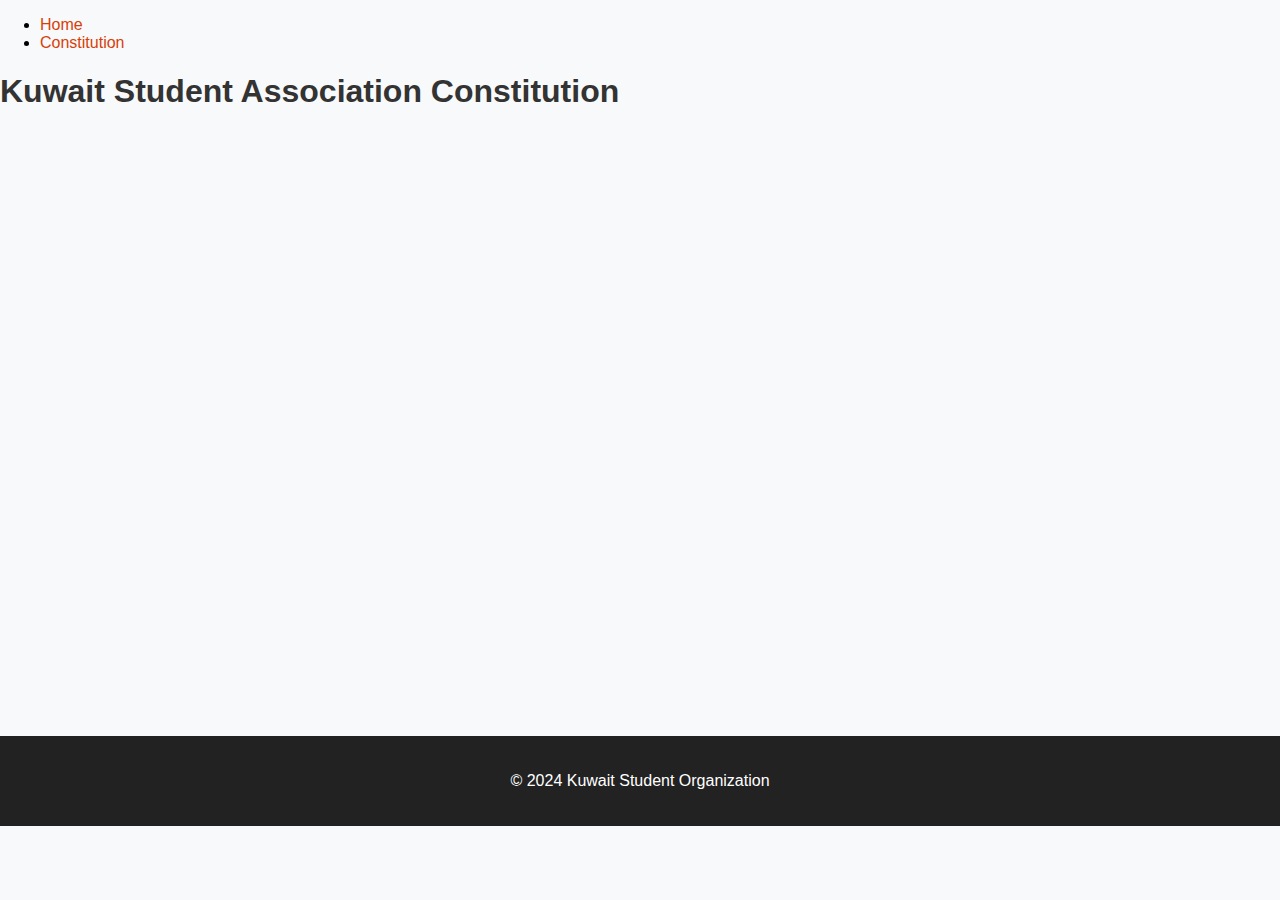
<file: web-project/index.html>
<!DOCTYPE html>
<html lang="en">

<head>
    <meta charset="UTF-8">
    <meta name="viewport" content="width=device-width, initial-scale=1.0">
    <title>Constitution</title>
    <link rel="stylesheet" href="css/styles.css">
</head>

<body>
    <header>
        <nav>
            <ul>
                <li><a href="index.html">Home</a></li>
                <li><a href="constitution.html">Constitution</a></li>
            </ul>
        </nav>
    </header>

    <main>
        <h1>Kuwait Student Association Constitution</h1>
        <iframe src="https://d1fdloi71mui9q.cloudfront.net/hqJS1HSS76AsgsDy37TH_The_Kuwaiti_Student_Association_Constitution%20(1).pdf" 
                width="100%" 
                height="600px" 
                style="border: none;">
        </iframe>
    </main>

    <footer>
        <p>&copy; 2024 Kuwait Student Organization</p>
    </footer>
</body>

</html>
</file>
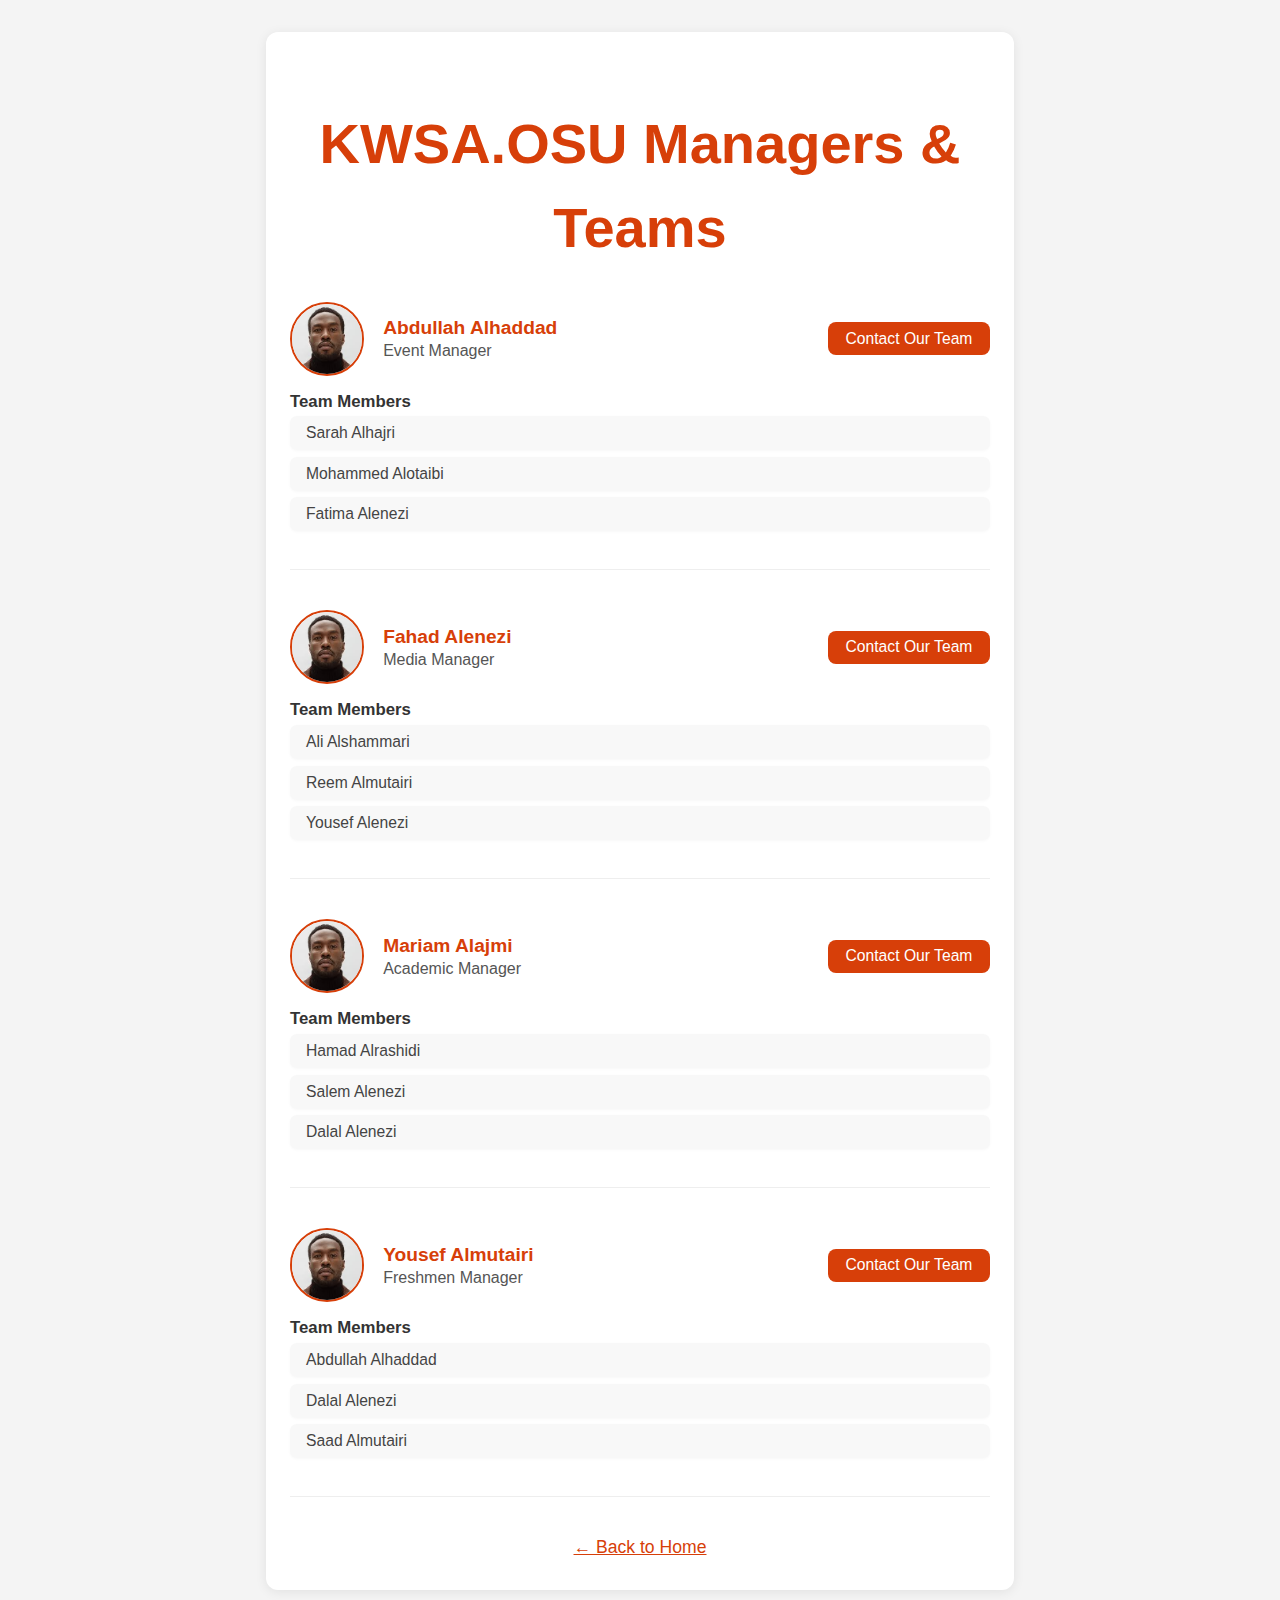
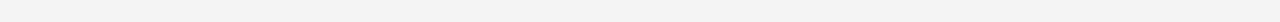
<file: managers.html>
<!DOCTYPE html>
<html lang="en">
<head>
  <meta charset="UTF-8">
  <title>KWSA.OSU Managers</title>
  <meta name="viewport" content="width=device-width, initial-scale=1">
  <link rel="stylesheet" href="css/styles.css">
  <style>
    body {
      background: #f4f4f4;
      font-family: 'Montserrat', sans-serif;
      margin: 0;
      padding: 0;
    }
    .managers-container {
      max-width: 700px;
      margin: 2rem auto;
      background: #fff;
      border-radius: 12px;
      box-shadow: 0 2px 12px rgba(0,0,0,0.08);
      padding: 2rem 1.5rem;
    }
    .manager-block {
      margin-bottom: 2.5rem;
      border-bottom: 1px solid #eee;
      padding-bottom: 2rem;
    }
    .manager-block:last-child {
      border-bottom: none;
      margin-bottom: 0;
      padding-bottom: 0;
    }
    .manager-header {
      display: flex;
      align-items: center;
      gap: 1.2rem;
      margin-bottom: 1rem;
    }
    .manager-img {
      width: 70px;
      height: 70px;
      border-radius: 50%;
      object-fit: cover;
      border: 2px solid #D73F09;
      background: #fff;
    }
    .manager-info {
      flex: 1;
    }
    .manager-name {
      font-size: 1.2rem;
      font-weight: 700;
      margin: 0 0 0.2rem 0;
      color: #D73F09;
    }
    .manager-title {
      font-size: 1rem;
      color: #555;
      margin: 0;
    }
    .team-title {
      font-size: 1.05rem;
      font-weight: 600;
      margin: 0.7rem 0 0.3rem 0;
      color: #333;
    }
    .team-list {
      list-style: none;
      padding: 0;
      margin: 0;
    }
    .team-list li {
      background: #f8f8f8;
      margin-bottom: 0.4rem;
      padding: 0.5rem 1rem;
      border-radius: 7px;
      font-size: 0.98rem;
      color: #444;
      box-shadow: 0 1px 3px rgba(0,0,0,0.03);
    }
    @media (max-width: 600px) {
      .managers-container {
        padding: 1rem 0.3rem;
      }
      .manager-header {
        flex-direction: column;
        align-items: flex-start;
        gap: 0.7rem;
      }
      .manager-img {
        width: 50px;
        height: 50px;
      }
      .manager-name {
        font-size: 1rem;
      }
      .manager-title {
        font-size: 0.93rem;
      }
      .team-title {
        font-size: 0.97rem;
      }
      .team-list li {
        font-size: 0.93rem;
        padding: 0.45rem 0.7rem;
      }
    }
    .back-link {
      display: block;
      text-align: center;
      margin-top: 2rem;
      font-size: 1.1rem;
      color: #D73F09;
      text-decoration: underline;
    }
    .contact-btn {
      display: block;
      text-align: center;
      margin-bottom: 2rem;
    }
    .contact-btn a {
      background: #D73F09;
      border: none;
      padding: 0.7rem 2rem;
      border-radius: 8px;
      color: #fff;
      text-decoration: none;
      font-size: 1.1rem;
    }
  </style>
</head>
<body>
  <div class="managers-container">
    <h1 style="text-align:center; color:#D73F09; margin-bottom:2rem;">KWSA.OSU Managers & Teams</h1>
    
    <!-- Event Manager -->
    <div class="manager-block" id="event-manager">
      <div class="manager-header">
        <img class="manager-img" src="images/download.jpg" alt="Event Manager">
        <div class="manager-info">
          <div class="manager-name">Abdullah Alhaddad</div>
          <div class="manager-title">Event Manager</div>
        </div>
        <a href="mailto:event.manager@email.com" class="btn btn-dark btn-sm" style="background:#D73F09;border:none;padding:0.45rem 1.1rem;border-radius:8px;color:#fff;text-decoration:none;font-size:0.98rem;white-space:nowrap;margin-left:auto;">Contact Our Team</a>
      </div>
      <div class="team-title">Team Members</div>
      <ul class="team-list">
        <li>Sarah Alhajri</li>
        <li>Mohammed Alotaibi</li>
        <li>Fatima Alenezi</li>
      </ul>
    </div>

    <!-- Media Manager -->
    <div class="manager-block" id="media-manager">
      <div class="manager-header">
        <img class="manager-img" src="images/download.jpg" alt="Media Manager">
        <div class="manager-info">
          <div class="manager-name">Fahad Alenezi</div>
          <div class="manager-title">Media Manager</div>
        </div>
        <a href="mailto:media.manager@email.com" class="btn btn-dark btn-sm" style="background:#D73F09;border:none;padding:0.45rem 1.1rem;border-radius:8px;color:#fff;text-decoration:none;font-size:0.98rem;white-space:nowrap;margin-left:auto;">Contact Our Team</a>
      </div>
      <div class="team-title">Team Members</div>
      <ul class="team-list">
        <li>Ali Alshammari</li>
        <li>Reem Almutairi</li>
        <li>Yousef Alenezi</li>
      </ul>
    </div>

    <!-- Academic Manager -->
    <div class="manager-block" id="academic-manager">
      <div class="manager-header">
        <img class="manager-img" src="images/download.jpg" alt="Academic Manager">
        <div class="manager-info">
          <div class="manager-name">Mariam Alajmi</div>
          <div class="manager-title">Academic Manager</div>
        </div>
        <a href="mailto:academic.manager@email.com" class="btn btn-dark btn-sm" style="background:#D73F09;border:none;padding:0.45rem 1.1rem;border-radius:8px;color:#fff;text-decoration:none;font-size:0.98rem;white-space:nowrap;margin-left:auto;">Contact Our Team</a>
      </div>
      <div class="team-title">Team Members</div>
      <ul class="team-list">
        <li>Hamad Alrashidi</li>
        <li>Salem Alenezi</li>
        <li>Dalal Alenezi</li>
      </ul>
    </div>

    <!-- Freshmen Manager -->
    <div class="manager-block" id="freshmen-manager">
      <div class="manager-header">
        <img class="manager-img" src="images/download.jpg" alt="Freshmen Manager">
        <div class="manager-info">
          <div class="manager-name">Yousef Almutairi</div>
          <div class="manager-title">Freshmen Manager</div>
        </div>
        <a href="mailto:freshmen.manager@email.com" class="btn btn-dark btn-sm" style="background:#D73F09;border:none;padding:0.45rem 1.1rem;border-radius:8px;color:#fff;text-decoration:none;font-size:0.98rem;white-space:nowrap;margin-left:auto;">Contact Our Team</a>
      </div>
      <div class="team-title">Team Members</div>
      <ul class="team-list">
        <li>Abdullah Alhaddad</li>
        <li>Dalal Alenezi</li>
        <li>Saad Almutairi</li>
      </ul>
    </div>

    <a class="back-link" href="index.html">← Back to Home</a>
  </div>
</body>
</html>
</file>
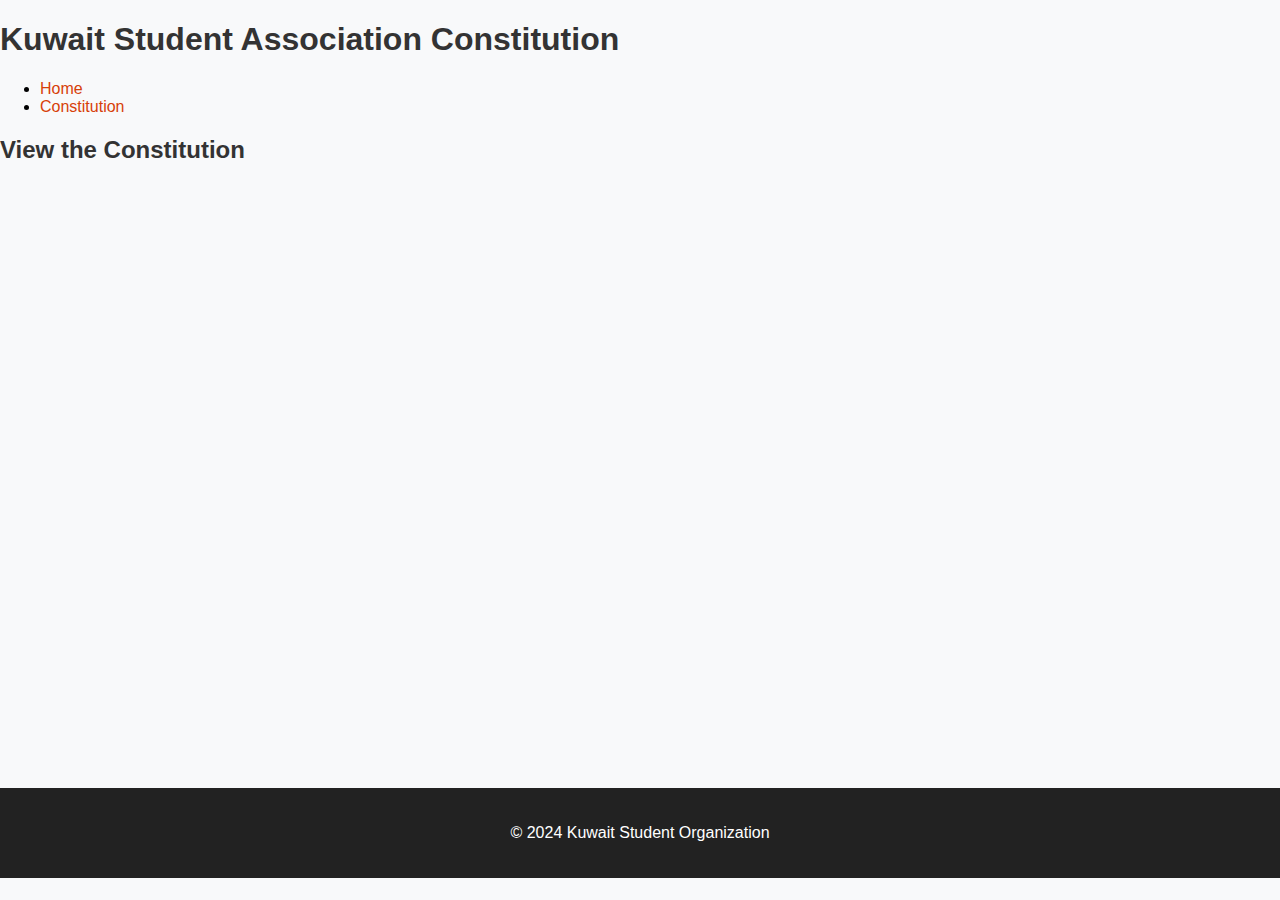
<file: web-project/constitution.html>
<!DOCTYPE html>
<html lang="en">

<head>
    <meta charset="UTF-8">
    <meta name="viewport" content="width=device-width, initial-scale=1.0">
    <title>Constitution</title>
    <link rel="stylesheet" href="css/styles.css">
</head>

<body>
    <header>
        <h1>Kuwait Student Association Constitution</h1>
        <nav>
            <ul>
                <li><a href="index.html">Home</a></li>
                <li><a href="constitution.html">Constitution</a></li>
            </ul>
        </nav>
    </header>

    <main>
        <h2>View the Constitution</h2>
        <iframe src="https://d1fdloi71mui9q.cloudfront.net/hqJS1HSS76AsgsDy37TH_The_Kuwaiti_Student_Association_Constitution%20(1).pdf" 
                width="100%" 
                height="600px" 
                style="border: none;">
            This browser does not support PDFs. Please download the PDF to view it: 
            <a href="https://d1fdloi71mui9q.cloudfront.net/hqJS1HSS76AsgsDy37TH_The_Kuwaiti_Student_Association_Constitution%20(1).pdf">Download PDF</a>
        </iframe>
    </main>

    <footer>
        <p>&copy; 2024 Kuwait Student Organization</p>
    </footer>
</body>

</html>
</file>
<file: web-project/css/styles.css>
body {
    font-family: 'Montserrat', sans-serif;
    background-color: #f8f9fa;
    margin: 0;
    padding: 0;
}

h1, h2, h3 {
    color: #333;
}

a {
    color: #D73F09;
    text-decoration: none;
}

a:hover {
    text-decoration: underline;
}

.container {
    max-width: 1200px;
    margin: auto;
    padding: 20px;
}

footer {
    background-color: #222;
    color: #fff;
    padding: 20px;
    text-align: center;
}

.card {
    border: 1px solid #ddd;
    border-radius: 5px;
    box-shadow: 0 2px 5px rgba(0, 0, 0, 0.1);
}

.card img {
    border-radius: 5px 5px 0 0;
}

.card-body {
    padding: 15px;
}

.btn {
    border-radius: 5px;
    padding: 10px 15px;
}

.btn-dark {
    background-color: #343a40;
    color: #fff;
}

.btn-outline-light {
    border: 1px solid #fff;
    color: #fff;
}

.btn:hover {
    opacity: 0.8;
}
</file>
<file: css/styles.css>
h1 {  
    font-family: 'Montserrat', sans-serif;
    font-size: 3.5rem;  
    line-height: 1.5;  
    font-weight: 900;
    
}

h2 { 
    font-size: 3rem;
    font-family: 'Montserrat', sans-serif;
    font-weight: bold;
    line-height: 1.5;
}


h3 { 
    font-size: 1.2rem;
    font-family: 'Montserrat', sans-serif;
    font-weight: bold;
}


body {
    font-family: 'Montserrat', sans-serif;
    font-weight: 400;
    
}

p {
    color: #8f8f8f;
}


#title {
    /* background-color: #ff4c68; */
    background-color: #D73F09;
    color: #fff;
}

.container-fluid {
    padding: 3% 15%;
}

/* Nav-bar styles */
.navbar {
    padding: 0 0 4.5rem;
}

.nav-item {
    padding: 0 18px;
}

.navbar-brand {
    font-family: 'Ubuntu', sans-serif;
    font-size: 2.5rem;
    font-weight: bold;

}

.nav-link {
    font-size: 1.2rem;
    font-family: 'Montserrat-light', sans-serif;
    
}
 /* Download-button  */

.download-button {
    margin: 5% 3% 5% 0;
}

/* img-Title  */

.title-img {
    width: 100%;
}
 
.coloms {
    width: 10px;

}

.featuers-icon {
    /* color: #ff4c68; */
    color: #D73F09;
    padding-bottom: 1rem;
   

}

.featuers-icon:hover {
    /* color: #f31d3e; */
    color: #fa4b0c;
}

#features {
    
    padding: 7% 15%;
}

.featuers-box {
    text-align: center;
    padding: 5%;
}

/* Testimonials */

#testimonials {
    
    text-align: center;
    background-color: #D73F09;
    color: #fff;
}

.carousel-item {
    padding: 7% 15%;
}

.testimonials-img {
    width: 10%;
    border-radius: 100%;
    margin: 20px;
    object-fit: cover;
}

/* Press */

#press {
    background-color: #D73F09;
    text-align: center;
    padding-bottom: 3%;
}

.press-img {
    width: 15%;
    margin: 20px 20px 50px;
    
}

/* priceing */

.carding-c {
    padding: 3% 1%;
    width: 15rem;
}

#pricing {
    padding: 100px;
    text-align: center;
}

.card:hover{
    transform: scale(1.05);
 box-shadow: 0 10px 20px rgba(0,0,0,.12), 0 4px 8px rgba(0,0,0,.06);
}

.card{
    border-radius: 4px;
    box-shadow: 0 6px 10px rgba(0,0,0,.08), 0 0 6px rgba(0,0,0,.05);
      transition: .3s transform cubic-bezier(.155,1.105,.295,1.12),.3s box-shadow,.3s -webkit-transform cubic-bezier(.155,1.105,.295,1.12);
  cursor: pointer;
}
    
.card-img-top {
    width: 100%;
    height: 150px;
    object-fit: cover;
}


#cta {
    background-color: #D73F09;

}

#about {
    background-color: #f4f4f4;
    padding: 4% 15%;
    text-align: center;
}

#officers {
    background-color: #fff;
    padding: 4% 15%;
    text-align: center;
}
#officers img {
    width: 150px;
    height: auto;
    border-radius: 50%;
    margin-bottom: 10px;
}
#officers h3 {
    margin-top: 10px;
}

#events {
    background-color: #f4f4f4;
    padding: 4% 15%;
    text-align: center;
}

#events {
    background-color: #f4f4f4;
    padding: 4% 15%;
    text-align: center;
}

.container {
    padding: 2% 15%;
}

@media (max-width: 768px) {
    .container, #about, #officers, #events, #pricing {
        padding: 4vw 2vw !important;
    }
    .container-fluid {
        padding: 4vw 2vw !important;
    }
    h1 {
        font-size: 1.2rem;
        line-height: 1.2;
        margin-bottom: 0.7rem;
    }
    h2 {
        font-size: 1rem;
        margin-bottom: 0.5rem;
    }
    h3 {
        font-size: 0.95rem;
        margin-bottom: 0.3rem;
    }
    .navbar-brand {
        font-size: 1rem;
    }
    .navbar {
        padding-bottom: 0.7rem;
    }
    .nav-link {
        font-size: 0.95rem;
        padding: 0.2rem 0.5rem;
    }
    .featuers-box {
        padding: 2vw 1vw;
        margin-bottom: 1vw;
    }
    .carousel-item {
        padding: 4vw 2vw;
    }
    .testimonials-img {
        width: 18vw;
        min-width: 32px;
        max-width: 48px;
        margin: 8px auto;
        display: block;
    }
    /* Pricing cards: 2 per row, center, less scroll */
    #pricing .card-group,
    #pricing .row {
        display: flex !important;
        flex-wrap: wrap !important;
        flex-direction: row !important;
        gap: 0.7rem !important;
        align-items: stretch !important;
        justify-content: center !important;
        margin-left: 0 !important;
        margin-right: 0 !important;
    }
    #pricing .carding-c,
    #pricing .col {
        width: 100% !important;
        max-width: 100% !important;
        min-width: 0 !important;
        margin: 0 0 1rem 0 !important;
        padding: 0 !important;
        display: flex;
        justify-content: center;
        box-sizing: border-box;
    }
    #pricing .card {
        width: 100% !important;
        min-width: 0 !important;
        max-width: 100% !important;
        margin: 0 !important;
        border-radius: 10px !important;
        box-shadow: 0 2px 8px rgba(0,0,0,0.07);
        background: #fff;
        font-size: 0.97rem;
    }
    #pricing .card-img-top {
        height: 120px;
        object-fit: cover;
        border-top-left-radius: 10px;
        border-top-right-radius: 10px;
    }
    #pricing .card-title {
        font-size: 1rem;
        white-space: normal;
        overflow: hidden;
        text-overflow: ellipsis;
        margin-bottom: 0.3rem;
    }
    #pricing .card-body {
        padding: 0.7rem 0.5rem 1rem 0.5rem;
        text-align: center;
    }
    #pricing .card-body p {
        font-size: 0.95rem;
        margin-bottom: 0.7rem;
        white-space: normal;
    }
    #pricing .download-button {
        font-size: 0.95rem;
        padding: 0.45rem 0;
        width: 100%;
        min-width: 0;
        border-radius: 8px;
        text-align: center;
        margin: 0.5rem 0 0 0;
    }
    .btn-lg {
        font-size: 0.98rem;
        padding: 0.5rem 0.8rem;
    }
    /* Officers section: 2 per row for balance */
    .profile-card {
        min-width: 0 !important;
        max-width: 100% !important;
        width: 100% !important;
        height: auto !important;
        padding: 0.6rem 0.7rem !important;
        margin: 0.4rem 0 !important;
        border-radius: 10px !important;
        box-shadow: 0 2px 8px rgba(0,0,0,0.07);
        background: #fff;
        font-size: 0.97rem;
        display: flex !important;
        flex-direction: column !important;
        align-items: center !important;
    }
    .level, .sub-level {
        flex-direction: row !important;
        flex-wrap: wrap !important;
        align-items: flex-start !important;
        gap: 0.7rem !important;
        margin-bottom: 0.5rem !important;
        justify-content: center !important;
    }
    .level > .profile-card,
    .sub-level > .profile-card {
        width: 48% !important;
        max-width: 48% !important;
        min-width: 0 !important;
        margin: 0.4rem 1% !important;
        box-sizing: border-box;
    }
    #officers img {
        width: 40px;
        margin-bottom: 5px;
    }
    .profile-name, .profile-position {
        font-size: 0.97rem !important;
        white-space: nowrap;
        overflow: hidden;
        text-overflow: ellipsis;
        width: 100%;
        display: block;
    }
    .list-group {
        font-size: 0.97rem;
    }
    .list-group-item {
        padding: 0.6rem 0.8rem;
        border-radius: 8px;
        margin-bottom: 0.4rem;
        background: #fafafa;
    }
    #footer {
        font-size: 0.9rem;
        padding: 1rem 0;
    }
    html, body {
        max-width: 100vw;
        overflow-x: hidden;
    }
}

@media (max-width: 480px) {
    h1 {
        font-size: 0.95rem;
        margin-bottom: 0.6rem;
    }
    h2 {
        font-size: 0.9rem;
        margin-bottom: 0.4rem;
    }
    .navbar-brand {
        font-size: 0.9rem;
    }
    .profile-name, .profile-position {
        font-size: 0.9rem !important;
        white-space: nowrap;
        overflow: hidden;
        text-overflow: ellipsis;
    }
    .card-title {
        font-size: 0.93rem;
        white-space: nowrap;
        overflow: hidden;
        text-overflow: ellipsis;
    }
    #pricing .carding-c,
    #pricing .col,
    #pricing .card {
        max-width: 100vw !important;
        min-width: 0 !important;
        width: 100vw !important;
        margin: 0 0 0.7rem 0 !important;
    }
    #pricing .card-img-top {
        height: 90px;
        border-top-left-radius: 10px;
        border-top-right-radius: 10px;
    }
    #pricing .card-body {
        padding: 0.5rem 0.3rem 0.7rem 0.3rem;
    }
    #pricing .card-title {
        font-size: 0.97rem;
    }
    #pricing .card-body p {
        font-size: 0.9rem;
    }
    #pricing .download-button {
        font-size: 0.93rem;
        padding: 0.35rem 0;
    }
    /* ...existing code... */
}

/* ...existing code... */
</file>
